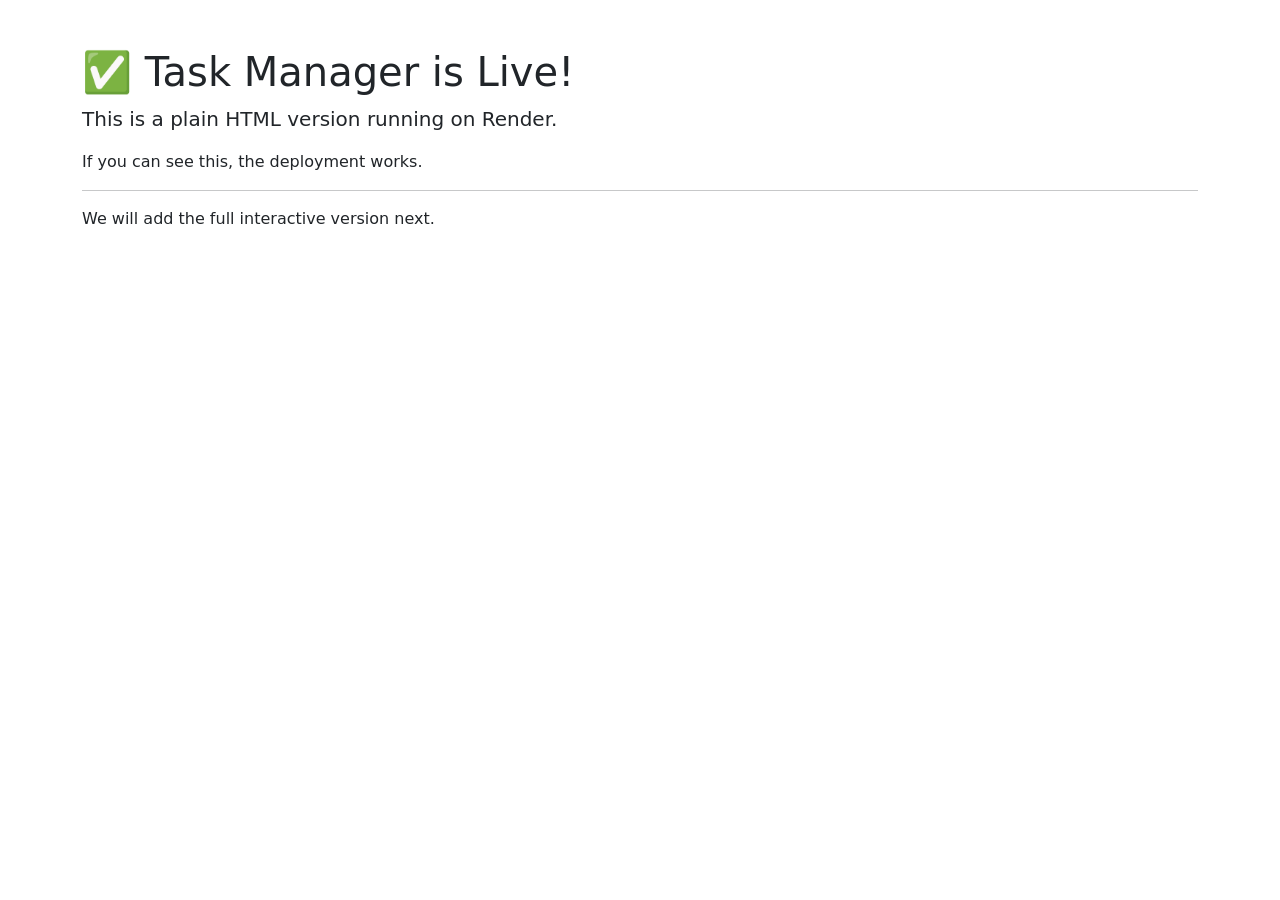
<file: index.html>
<!DOCTYPE html>
<html lang="en">
<head>
    <meta charset="UTF-8">
    <meta name="viewport" content="width=device-width, initial-scale=1.0">
    <title>Task Manager</title>
    <link href="https://cdn.jsdelivr.net/npm/bootstrap@5.3.3/dist/css/bootstrap.min.css" rel="stylesheet">
</head>
<body class="container mt-5">
    <h1>✅ Task Manager is Live!</h1>
    <p class="lead">This is a plain HTML version running on Render.</p>
    <p>If you can see this, the deployment works.</p>
    <hr>
    <p>We will add the full interactive version next.</p>
</body>
</html>
</file>
